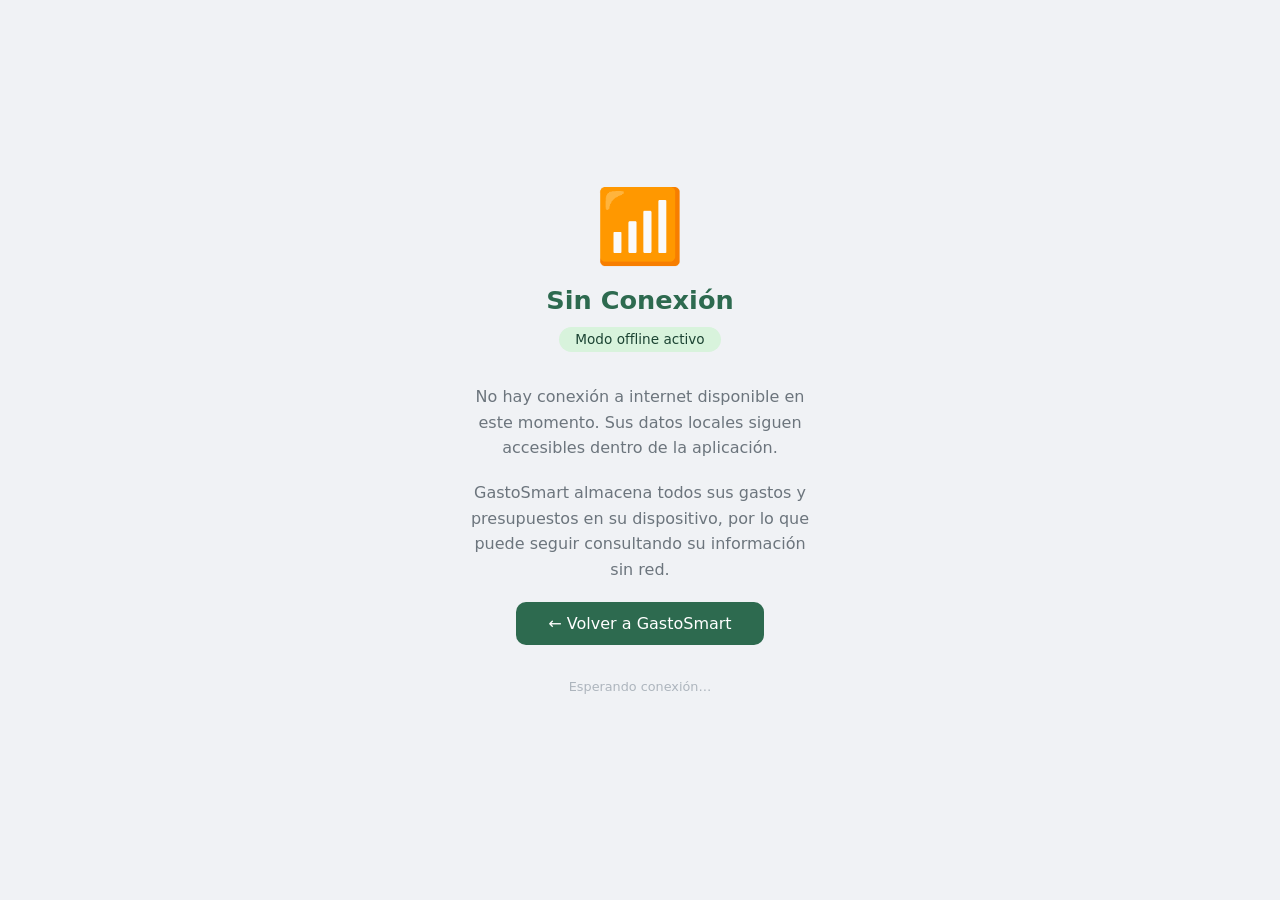
<file: src/pages/offline.html>
<!DOCTYPE html>
<html lang="es">
<head>
  <meta charset="UTF-8">
  <meta name="viewport" content="width=device-width, initial-scale=1.0">
  <meta name="theme-color" content="#2d6a4f">
  <title>Sin Conexión – GastoSmart</title>
  <style>
    *, *::before, *::after { box-sizing: border-box; margin: 0; padding: 0; }

    body {
      font-family: 'Segoe UI', system-ui, -apple-system, sans-serif;
      min-height: 100vh;
      display: flex;
      flex-direction: column;
      align-items: center;
      justify-content: center;
      background: #f0f2f5;
      color: #212529;
      padding: 2rem 1.5rem;
      text-align: center;
    }

    .icon { font-size: 4.5rem; margin-bottom: 1rem; }

    h1 {
      font-size: 1.6rem;
      color: #2d6a4f;
      margin-bottom: 0.75rem;
    }

    p {
      color: #6c757d;
      line-height: 1.6;
      max-width: 340px;
      margin-bottom: 1.2rem;
    }

    .pill {
      display: inline-block;
      background: #d8f3dc;
      color: #1b4332;
      border-radius: 50px;
      padding: 0.3rem 1rem;
      font-size: 0.85rem;
      margin-bottom: 2rem;
    }

    .btn-back {
      display: inline-flex;
      align-items: center;
      gap: 0.4rem;
      padding: 0.75rem 2rem;
      background: #2d6a4f;
      color: #fff;
      border: none;
      border-radius: 10px;
      font-size: 1rem;
      cursor: pointer;
      text-decoration: none;
      transition: background 0.2s;
    }
    .btn-back:hover { background: #40916c; color: #fff; }

    .status {
      margin-top: 2rem;
      font-size: 0.8rem;
      color: #adb5bd;
    }
  </style>
</head>
<body>
  <div class="icon">📶</div>
  <h1>Sin Conexión</h1>
  <span class="pill">Modo offline activo</span>
  <p>
    No hay conexión a internet disponible en este momento.
    Sus datos locales siguen accesibles dentro de la aplicación.
  </p>
  <p>
    GastoSmart almacena todos sus gastos y presupuestos en su dispositivo,
    por lo que puede seguir consultando su información sin red.
  </p>
  <a href="/" class="btn-back" onclick="history.back(); return false;">
    ← Volver a GastoSmart
  </a>
  <p class="status" id="status-msg">Esperando conexión…</p>

  <script>
    // Redirigir automáticamente cuando regrese la conexión
    window.addEventListener('online', () => {
      document.getElementById('status-msg').textContent = '¡Conexión restaurada! Redirigiendo…';
      setTimeout(() => { window.location.href = '/'; }, 1200);
    });
  </script>
</body>
</html>
</file>
